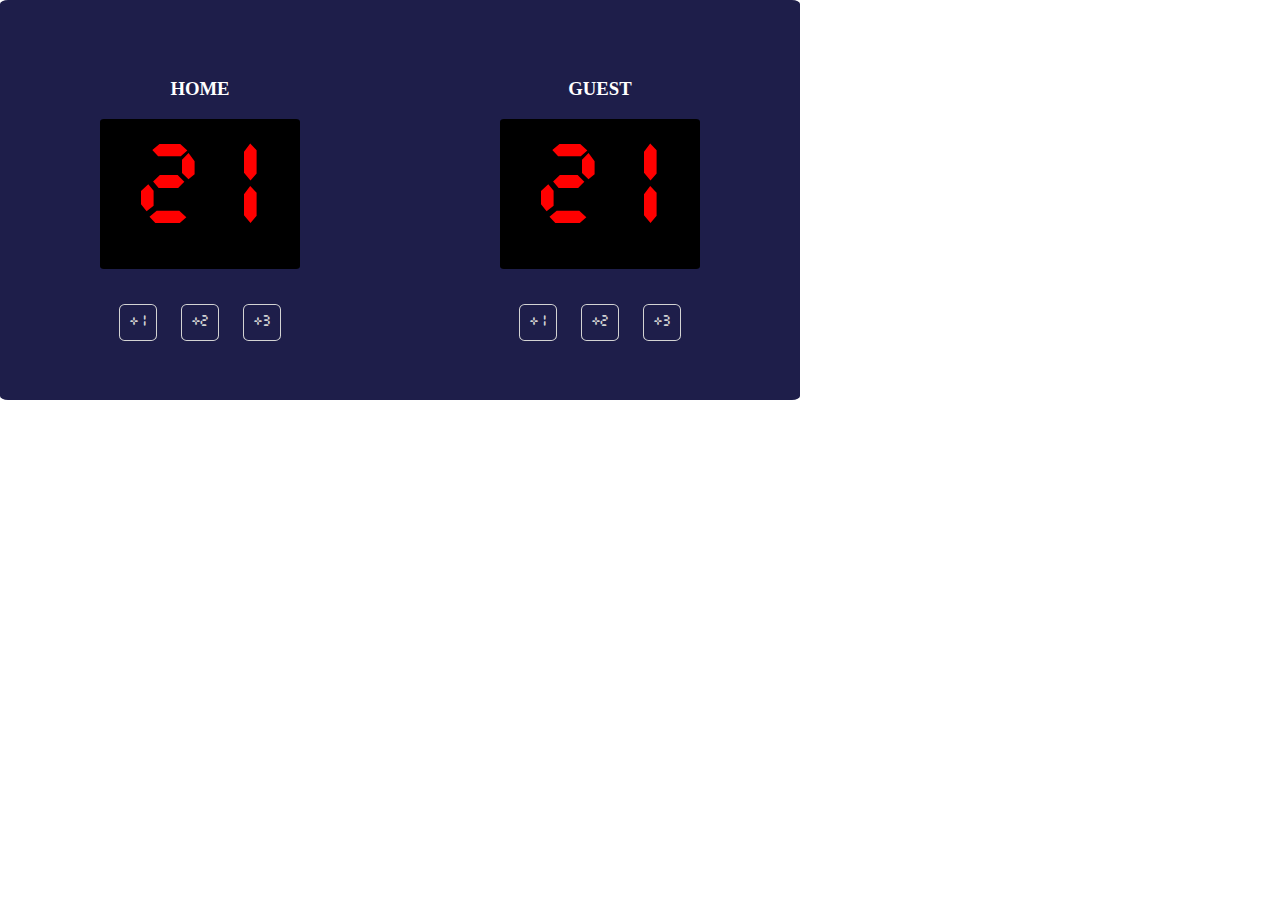
<file: index.html>
<html>
    <head>
        <link rel="stylesheet" href="index.css">
        <link href="./fonts/CursedTimerUlil-Aznm.ttf" rel="stylesheet">
    </head>
    <body>
        <div class="container">
            <div class="halfboard">
                <h3>HOME</h3>
                <div class="blackbox">
                    <p class="numbers">21</p>
                </div>
                <button>+1</button>
                <button>+2</button>
                <button>+3</button>
            </div>
            <div class="halfboard">
                <h3>GUEST</h3>
                <div class="blackbox">
                    <p class="numbers">21</p>
                </div>
                <button>+1</button>
                <button>+2</button>
                <button>+3</button>
            </div>
        </div>
        <script src="index.js"></script>
    </body>
</html>
</file>
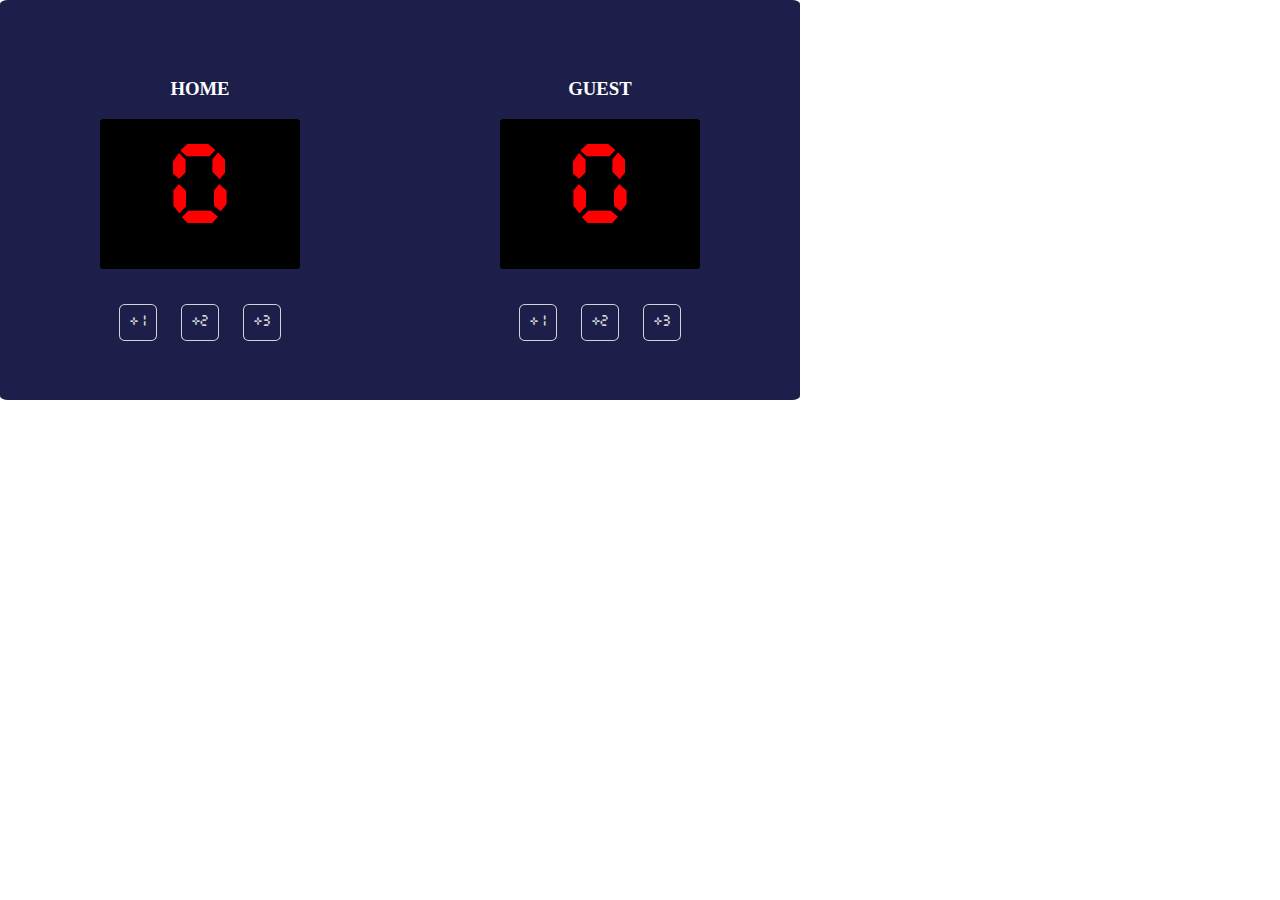
<file: src/index.html>
<html>
    <head>
        <link rel="stylesheet" href="index.css">
        <link href="../fonts/CursedTimerUlil-Aznm.ttf" rel="stylesheet">
    </head>
    <body>
        <div class="container">
            <div class="halfboard" id="homes">
                <h3>HOME</h3>
                <div class="blackbox">
                    <p class="numbers" id="homePoints"></p>
                </div>
                <button onclick="add1()">+1</button>
                <button onclick="add2()">+2</button>
                <button onclick="add3()">+3</button>
            </div>
            <div class="halfboard" id="guests">
                <h3>GUEST</h3>
                <div class="blackbox">
                    <p class="numbers" id="guestPoints"></p>
                </div>
                <button onclick="add1()">+1</button>
                <button onclick="add2()">+2</button>
                <button onclick="add3()">+3</button>
            </div>
        </div>
        <script src="./index.js"></script>
    </body>
</html>
</file>
<file: index.css>
@font-face {
  font-family: 'CursedTimer';
  src: url('./fonts/CursedTimerUlil-Aznm.ttf') format('truetype');
  font-weight: normal;
  font-style: normal;
  font-display: swap; 
}


body {
    margin: 0;
}

.container {
    display: flex;
    justify-content: space-around;
    background-color: rgb(30, 30, 74);
    color: white;
    max-width: 800px;
    min-height: 400px;
    border-radius:1%;
}

.halfboard {
    text-align: center;
    align-self: center;
}

.blackbox {
    display: flex;
    justify-content: center;
    align-items: center;
    background-color: black;
    color: red;
    min-width: 200px;
    max-height: 150px;
    border-radius: 2%;
    font-size: 100px;
    font-family: 'CursedTimer', Arial, Helvetica, sans-serif;
}

button {
    
    appearance: none;
    margin: 35px 10px 0px 10px;
    padding: 10px 10px;
    color: lightgrey;
    border-color: lightgray;
    background-color: transparent;
    border-radius: 15%;
    font-family: 'CursedTimer', Arial, Helvetica, sans-serif;
    border: 1px solid;
}
</file>
<file: src/index.css>
@font-face {
  font-family: 'CursedTimer';
  src: url('../fonts/CursedTimerUlil-Aznm.ttf') format('truetype');
  font-weight: normal;
  font-style: normal;
  font-display: swap; 
}


body {
    margin: 0;
}

.container {
    display: flex;
    justify-content: space-around;
    background-color: rgb(30, 30, 74);
    color: white;
    max-width: 800px;
    min-height: 400px;
    border-radius:1%;
}

.halfboard {
    text-align: center;
    align-self: center;
}

.blackbox {
    display: flex;
    justify-content: center;
    align-items: center;
    background-color: black;
    color: red;
    min-width: 200px;
    max-height: 150px;
    border-radius: 2%;
    font-size: 100px;
    font-family: 'CursedTimer', Arial, Helvetica, sans-serif;
}

button {
    
    appearance: none;
    margin: 35px 10px 0px 10px;
    padding: 10px 10px;
    color: lightgrey;
    border-color: lightgray;
    background-color: transparent;
    border-radius: 15%;
    font-family: 'CursedTimer', Arial, Helvetica, sans-serif;
    border: 1px solid;
}
</file>
